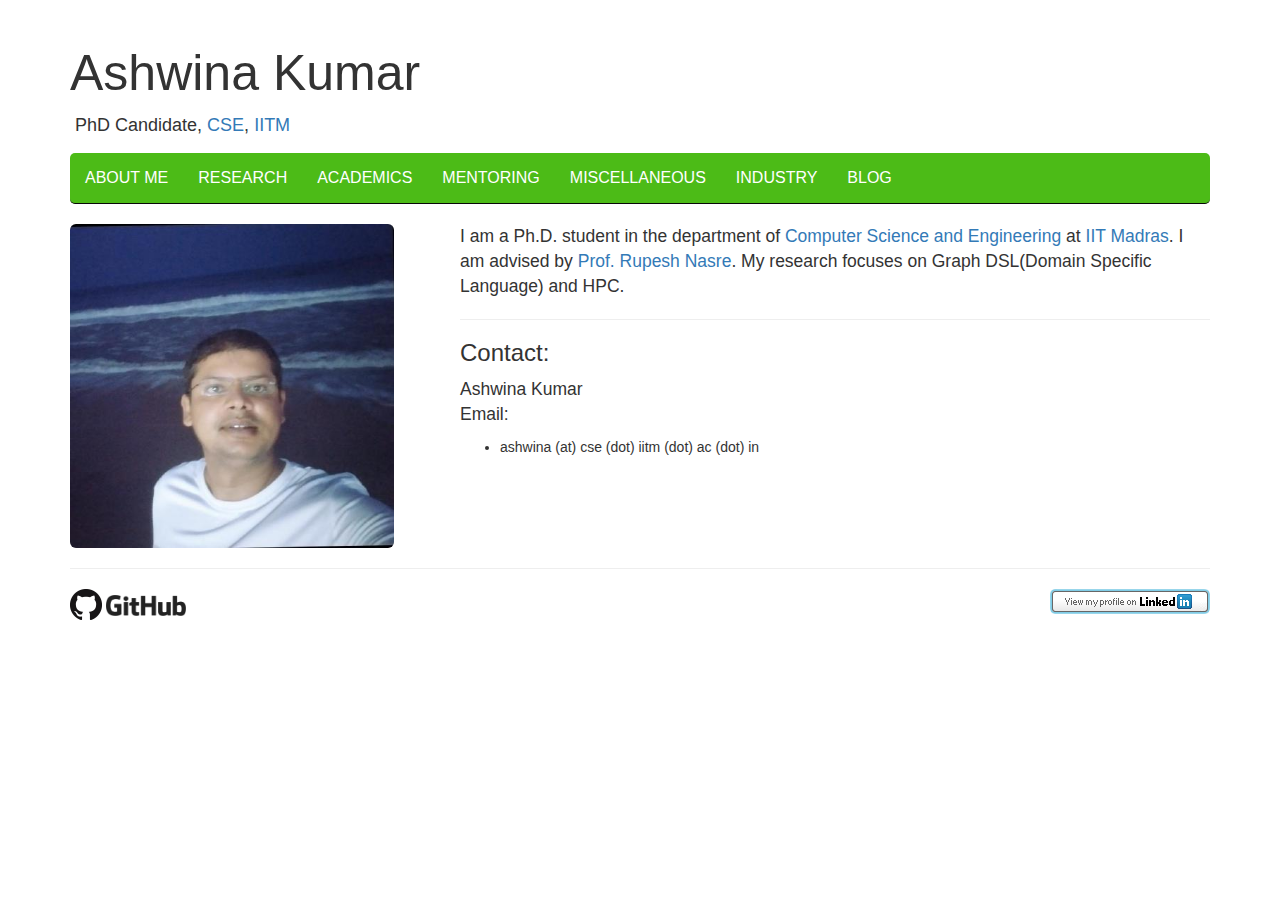
<file: index.html>
<!DOCTYPE html>
<html lang="en">

<head>

    <meta charset="utf-8">
    <meta http-equiv="X-UA-Compatible" content="IE=edge">
    <meta name="viewport" content="width=device-width, initial-scale=1">
    <meta name="description" content="Ashwina Kumar webpage">
    <meta name="author" content="Ashwina">

    <title>Ashwina Kumar</title>

    <!-- Reseting CSS       -->
    <link href="css/normalize.css" rel="stylesheet">

    <!-- Bootstrap Core CSS -->
    <link href="css/bootstrap.min.css" rel="stylesheet">

    <!-- Custom CSS -->
    <link href="css/mystylesheet.css" rel="stylesheet">

	<link rel="shortcut icon" href="img/favicon.ico" type="image/x-icon" />

</head>

<body>

    <!-- Navigation -->
    <div class="container">
	<h1 style="font-size:5rem; margin-bottom: 0.3em;">Ashwina Kumar</h1>
	<h4 style="margin-top: 0.3rem; margin-left: 0.5rem; margin-bottom:1em;">PhD Candidate,
	 <a href = "http://www.cse.iitm.ac.in/" target="_blank">CSE</a>,
	 <a href = "https://www.iitm.ac.in/" target="_blank">IITM</a>
	</h4>
    	   <nav class="navbar navbar-inverse navbar-static-top" >
            <!-- Brand and toggle get grouped for better mobile display -->
            <div class="navbar-header">
                <button type="button" style = "color : red;" class="navbar-toggle" data-toggle="collapse" data-target="#bs-example-navbar-collapse-1">
                    <span class="sr-only">Toggle navigation</span>
                    <span class="icon-bar"></span>
                    <span class="icon-bar"></span>
                    <span class="icon-bar"></span>
                  </button>
                  <!--jQuery is required for the toggle button to work -->
                <a class="navbar-brand initialism" href="index.html"> about me</a>
            </div>
            <!-- Collect the nav links, forms, and other content for toggling -->
            <div class="collapse navbar-collapse" id="bs-example-navbar-collapse-1">
                <ul class="nav navbar-nav initialism" >
                    <li >
                        <a href="research.html">research</a>
                    </li>

                    <li>
                        <a href="academics.html">academics</a>
                    </li>

                    <li>
                        <a href="mentor.html">mentoring</a>
                    </li>
                    <li>
                        <a href="misc.html">miscellaneous</a>
                    </li>
					<li >
                        <a href="industry.html">Industry</a>
                    </li>
					<li >
                        <a href="blog.html">Blog</a>
                    </li> 
                </ul>
            </div>
            <!-- /.navbar-collapse -->
  	 </nav>
        </div>
        <!-- /.container -->

       <!-- Page Content -->
    <div class="container">

        <div class="row">

	<div class="col-sm-3 col-lg-4">
	<img src="img/me.jpg"  class="img-responsive" alt= Ashwina's pic">
        </div>
            <div class="col-sm-9 col-lg-8">

        <p>
	
 I am a Ph.D. student in the department of
<a href="http://www.cse.iitm.ac.in/" target="_blank">
Computer Science and Engineering
</a>
at
<a href="http://www.iitm.ac.in/" target="_blank">
IIT Madras</a>.
I am advised by
<a href = "http://www.cse.iitm.ac.in/~rupesh/" target="_blank">Prof. Rupesh Nasre</a>.
My research focuses on Graph DSL(Domain Specific Language) and HPC.

        </p>

	<hr />

	<h3>Contact:</h3>

	<p>
	  Ashwina Kumar <br/>
	<!--<a href = "http://pace.cse.iitm.ac.in/" target="_blank"> PACE Lab</a>,
	  BSB 331-A <br/>
	  Dept. of CSE<br/>
	  .<br/> -->
    Email:


<ul>
<li>
  ashwina (at) cse (dot) iitm (dot) ac (dot) in
</li>

</ul>

	</p>
<!--    <p>
	   <b>I am currently on the job market.</b> (expected graduation: July 2020)
	</p>  -->
        </div>


        </div>
        <!-- /.row -->
<hr />

<div>
<span style="float:left">
    <a href="https://github.com/ashwina/" target="_blank">

     <img
          src="img/GitHub-Mark-32px.png"
          width="32" border="0" alt="View Ashwina Kumar's GitHub Repository">
     <img
          src="img/GitHub-Logo.png"
          width="80" border="0" alt="View Ashwina Kumar's GitHub Repository">

    </a>
</span>
<span style="float:right">
    <a href="https://www.linkedin.com/in/ashwina-kumar-3a9792a0/" target="_blank">

     <img
          src="img/btn_linkedin_160x25.png"
          border="0" alt="View Ashwina Kumar's profile on LinkedIn">

    </a>
</span>

  </div>

    </div>
    <!-- /.container -->

    <!-- jQuery Version 1.11.1 -->
    <script src="js/jquery.js"></script>

    <!-- Bootstrap Core JavaScript -->
    <script src="js/bootstrap.min.js"></script>

</body>

</html>
</file>
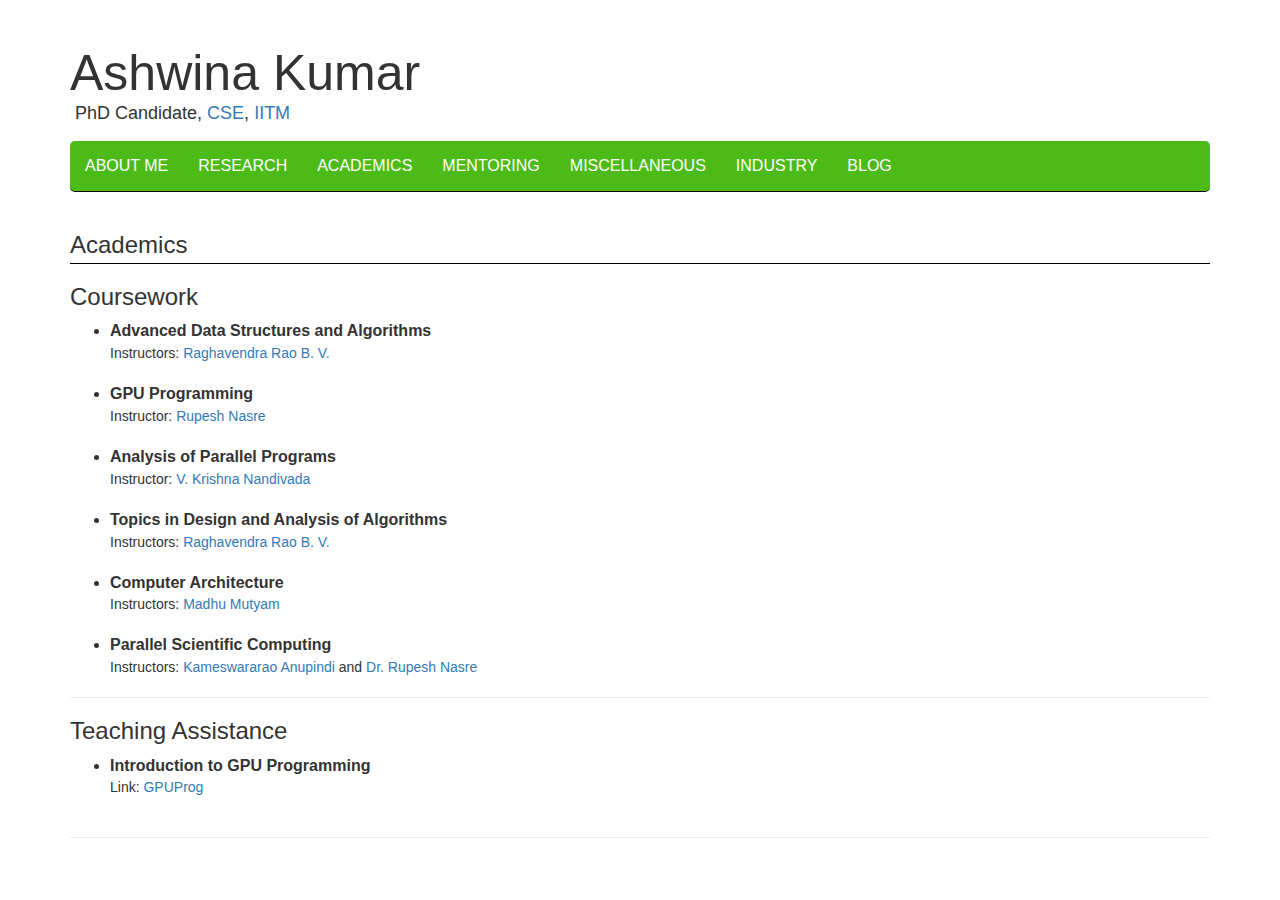
<file: academics.html>
<!DOCTYPE html>
<html lang="en">

<head>

    <meta charset="utf-8">
    <meta http-equiv="X-UA-Compatible" content="IE=edge">
    <meta name="viewport" content="width=device-width, initial-scale=1">
    <meta name="description" content="Ashwina Kumar Ph.D. IIT webpage">
    <meta name="author" content="Ashwina">

    <title>Ashwina Kumar</title>
    <link href="css/normalize.css" rel="stylesheet">
    <link href="css/bootstrap.min.css" rel="stylesheet">
    <link href="css/mystylesheet.css" rel="stylesheet">
	<link rel="shortcut icon" href="img/favicon_IIT-M.png" type="image/x-icon" />

</head>

<body>
    <div class="container">
	<h1 style="font-size:5rem; margin-bottom: 0.2rem;">Ashwina Kumar</h1>

	<h4 style="margin-top: 0.3rem; margin-left: 0.5rem; margin-bottom:1em;">PhD Candidate,
	 <a href = "http://www.cse.iitm.ac.in/" target="_blank">CSE</a>,
	 <a href = "https://www.iitm.ac.in/" target="_blank">IITM</a>
	</h4>

    	   <nav class="navbar navbar-inverse navbar-static-top" >
            <!-- Brand and toggle get grouped for better mobile display -->
            <div class="navbar-header">
                <button type="button" class="navbar-toggle" data-toggle="collapse" data-target="#bs-example-navbar-collapse-1">
                    <span class="sr-only">Toggle navigation</span>
                    <span class="icon-bar"></span>
                    <span class="icon-bar"></span>
                    <span class="icon-bar"></span>
                </button>
                <a class="navbar-brand initialism" href="index.html"> about me</a>
            </div>
            <!-- Collect the nav links, forms, and other content for toggling -->
            <div class="collapse navbar-collapse" id="bs-example-navbar-collapse-1">
                <ul class="nav navbar-nav initialism" >
                    <li >
                        <a href="research.html">research</a>
                    </li>
                    <li>
                        <a href="academics.html">academics</a>
                    </li>
                    <li>
                        <a href="mentor.html">mentoring</a>
                    </li>
                    <li>
                        <a href="misc.html">miscellaneous</a>
                    </li>
					<li >
                        <a href="industry.html">Industry</a>
                    </li>
					<li >
                        <a href="blog.html">Blog</a>
                    </li> 
                </ul>
            </div>
            <!-- /.navbar-collapse -->
        </div>
        <!-- /.container -->
   </nav>


    <!-- Page Content -->
    <div class="container">

        <div class="row">
<!--
	<div class="col-sm-3 col-lg-4">
	<img src="img/me.jpg"  class="img-responsive" alt="Ashwina's pic">
        </div>
-->
            <div class="col-lg-12">
<h3 style="border-bottom: 1px solid black;padding-bottom:4px"> Academics </h3>

<!-- Pic saying page is under construction-->
<!--
     <p style="text-align:center; "><img style="max-width: 50%; margin-top: 1rem;" src="./img/construction.gif" alt="under_construction" border="2" /></p>
-->

<h3>Coursework</h3>
<div style="font-size: 16px">
         <ul>
      <li>
    <dl>
                <dt>
    Advanced Data Structures and Algorithms
    <!-- <span style="font-weight:normal; float: right"> Aug-Nov 2014 </span> -->
    </dt>
    <dd style="font-size:14px">
    Instructors: <a href="http://www.cse.iitm.ac.in/~bvrr/" target="_blank">
    Raghavendra Rao B. V. </a>
    </dd>
    </dl>
      </li>
      <li>
    <dl>
                <dt>
    GPU Programming
  
    </dt>
    <dd style="font-size:14px">
    Instructor: <a href="http://www.cse.iitm.ac.in/~rupesh/" target="_blank">
    Rupesh Nasre </a>
    </dd>
    </dl>
      </li>
      <li>
    <dl>
                <dt>
    Analysis of Parallel Programs
   
    </dt>
    <dd style="font-size:14px">
    Instructor: <a href="http://www.cse.iitm.ac.in/~krishna/" target="_blank"> V. Krishna Nandivada</a>
    </dd>
    </dl>
      </li>
      <li>
    <dl>
                <dt>
    Topics in Design and Analysis of Algorithms
   
    </dt>
    <dd style="font-size:14px">
     Instructors: <a href="http://www.cse.iitm.ac.in/~bvrr/" target="_blank">Raghavendra Rao B. V.  </a>
    </dd>
    </dl>
      </li>
      <li>
    <dl>
                <dt>
    Computer Architecture
   
    </dt>
    <dd style="font-size:14px">
     Instructors: <a href="http://www.cse.iitm.ac.in/~madhu/" target="_blank"> Madhu Mutyam </a>
    </dd>
    </dl>
      </li>
      <li>
    <dl>
                <dt>
    Parallel Scientific Computing
  
    </dt>
    <dd style="font-size:14px">
    Instructors: <a href="https://home.iitm.ac.in/kanupindi/" target="_blank">Kameswararao Anupindi </a> and
    <a href="http://www.cse.iitm.ac.in/~rupesh/" target="_blank"> Dr. Rupesh Nasre </a>
    </dd>
    </dl>
      </li>
  </ul>
<!-- </div> -->

<hr />

<h3 >Teaching Assistance</h3>

         <ul>
      <li>
    <dl>
      <dt>
        Introduction to GPU Programming
    </dt>
    <dd style="font-size:14px">

      Link: <a href="http://www.cse.iitm.ac.in/~rupesh/events/gpu2022/" target="_blank"> GPUProg </a>
    </dd>
    </dl>
      </li>
  </ul>
</div>
           </div>
        </div>
      
<hr />
    </div>
    

    <!-- jQuery Version 1.11.1 -->
    <script src="js/jquery.js"></script>

    <!-- Bootstrap Core JavaScript -->
    <script src="js/bootstrap.min.js"></script>

</body>

</html>
</file>
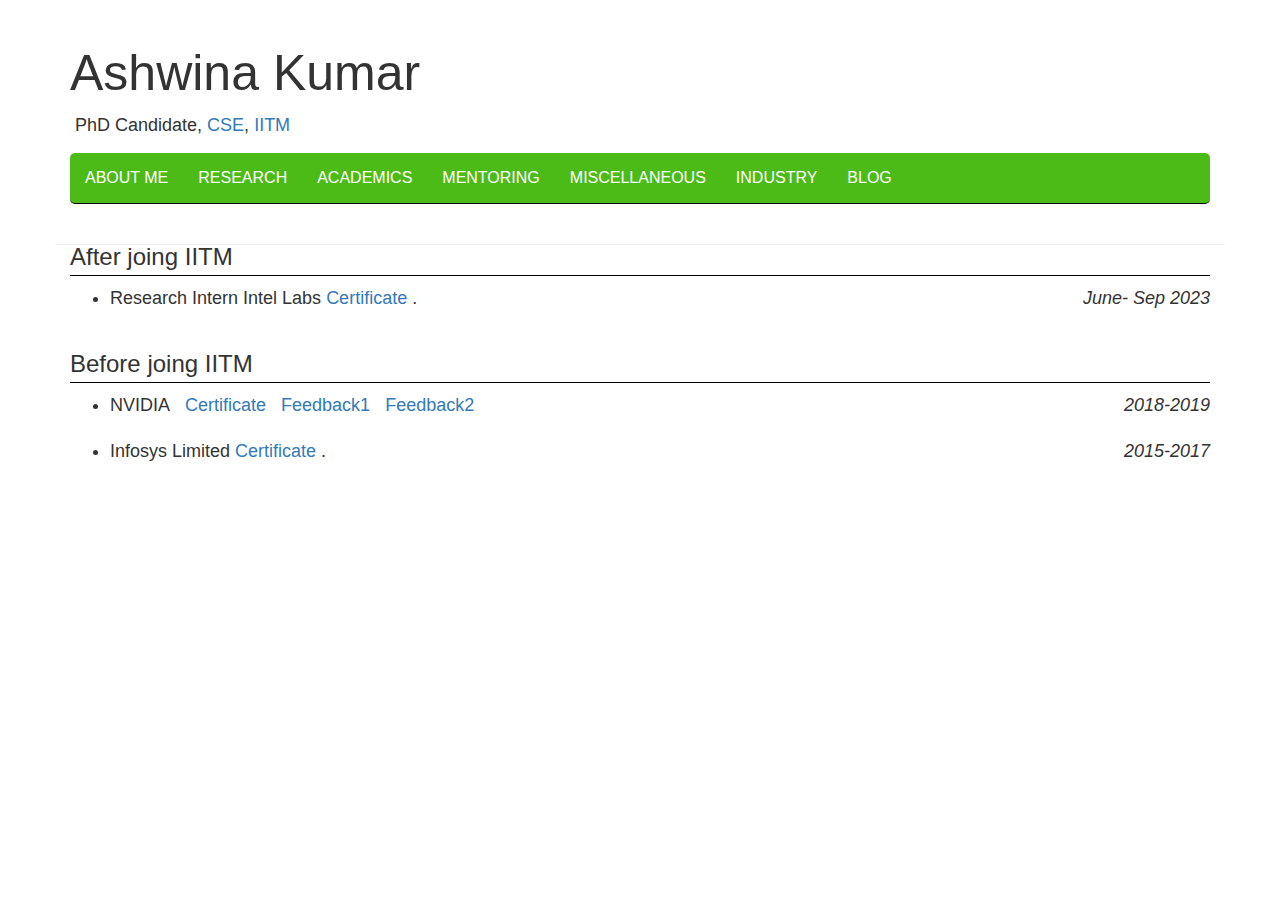
<file: industry.html>
<!DOCTYPE html>
<html lang="en">

<head>

    <meta charset="utf-8">
    <meta http-equiv="X-UA-Compatible" content="IE=edge">
    <meta name="viewport" content="width=device-width, initial-scale=1">
    <meta name="description" content="Ashwina Kumar webpage">
    <meta name="author" content="Ashwina">

    <title>Ashwina Kumar</title>

    <!-- Reseting CSS       -->
    <link href="css/normalize.css" rel="stylesheet">

    <!-- Bootstrap Core CSS -->
    <link href="css/bootstrap.min.css" rel="stylesheet">

    <!-- Custom CSS -->
    <link href="css/mystylesheet.css" rel="stylesheet">
	<link rel="shortcut icon" href="img/favicon.ico" type="image/x-icon" />

</head>

<body>

    <!-- Navigation -->

    <div class="container">
	<h1 style="font-size:5rem; margin-bottom: 0.3em;">Ashwina Kumar</h1>

	<h4 style="margin-top: 0.3rem; margin-left: 0.5rem; margin-bottom:1em;">PhD Candidate,
	 <a href = "http://www.cse.iitm.ac.in/" target="_blank">CSE</a>,
	 <a href = "https://www.iitm.ac.in/" target="_blank">IITM</a>
	</h4>

    	   <nav class="navbar navbar-inverse navbar-static-top" >
            <!-- Brand and toggle get grouped for better mobile display -->
            <div class="navbar-header">
                <button type="button" class="navbar-toggle" data-toggle="collapse" data-target="#bs-example-navbar-collapse-1">
                    <span class="sr-only">Toggle navigation</span>
                    <span class="icon-bar"></span>
                    <span class="icon-bar"></span>
                    <span class="icon-bar"></span>
                  </button>
                  <!--jQuery is required for the toggle button to work -->
                <a class="navbar-brand initialism" href="index.html"> about me</a>
            </div>
            <!-- Collect the nav links, forms, and other content for toggling -->
            <div class="collapse navbar-collapse" id="bs-example-navbar-collapse-1">
                <ul class="nav navbar-nav initialism" >
                    <li >
                        <a href="research.html">research</a>
                    </li>

                    <li>
                        <a href="academics.html">academics</a>
                    </li>
                    <li>
                        <a href="mentor.html">mentoring</a>
                    </li>
                    <li>
                        <a href="misc.html">miscellaneous</a>
                    </li>
					<li >
                        <a href="industry.html">Industry</a>
                    </li>
					<li >
                        <a href="blog.html">Blog</a>
                    </li>
                </ul>
            </div>
        </div>
   </nav>

    <!-- Page Content -->
    <div class="container">

        <div class="row">

            <div class="col-lg-12">
<h3 style="border-bottom: 1px solid black;padding-bottom:4px"> After joing IITM </h3>

<div style="font-size:18px;">
<ul>
<li>
  <dl>
        Research Intern Intel Labs 
        <a href= " " target="_blank"> Certificate </a>.
           <span style="float:right; font-weight:normal; font-style: italic;"> June- Sep 2023 </span>
		   
  </dl>
  </li>
  </ul>
</div>



</div>

     <div class="col-lg-12" >
<h3 style="border-bottom: 1px solid black;padding-bottom:4px"> Before joing IITM </h3>
<div style="font-size:18px;">
   
	<ul>
  <li>
  <dl>
  
        NVIDIA&nbsp&nbsp
        <a href= " " target="_blank"> Certificate&nbsp&nbsp</a>
           <span style="float:right; font-weight:normal; font-style: italic;"> 2018-2019 </span>
		   <a href= "img/feedback.png " target="_blank"> Feedback1&nbsp&nbsp</a>
           <span style="float:right; font-weight:normal; font-style: italic;">  </span>
		   <a href= "img/feedback1.png " target="_blank"> Feedback2&nbsp&nbsp</a>
           <span style="float:right; font-weight:normal; font-style: italic;"> </span>
		   
  </dl>
 
  </li>
  
  <li>

  <dl>
  
        Infosys Limited
        <a href= " " target="_blank"> Certificate </a>.
           <span style="float:right; font-weight:normal; font-style: italic;"> 2015-2017 </span>
		   
  </dl>
 
  </li>
</ul>
</div>
    </div>
       
<hr />
</div>
</div>


    <!-- /.container -->

    <!-- jQuery Version 1.11.1 -->
    <script src="js/jquery.js"></script>

    <!-- Bootstrap Core JavaScript -->
    <script src="js/bootstrap.min.js"></script>

</body>

</html>
</file>
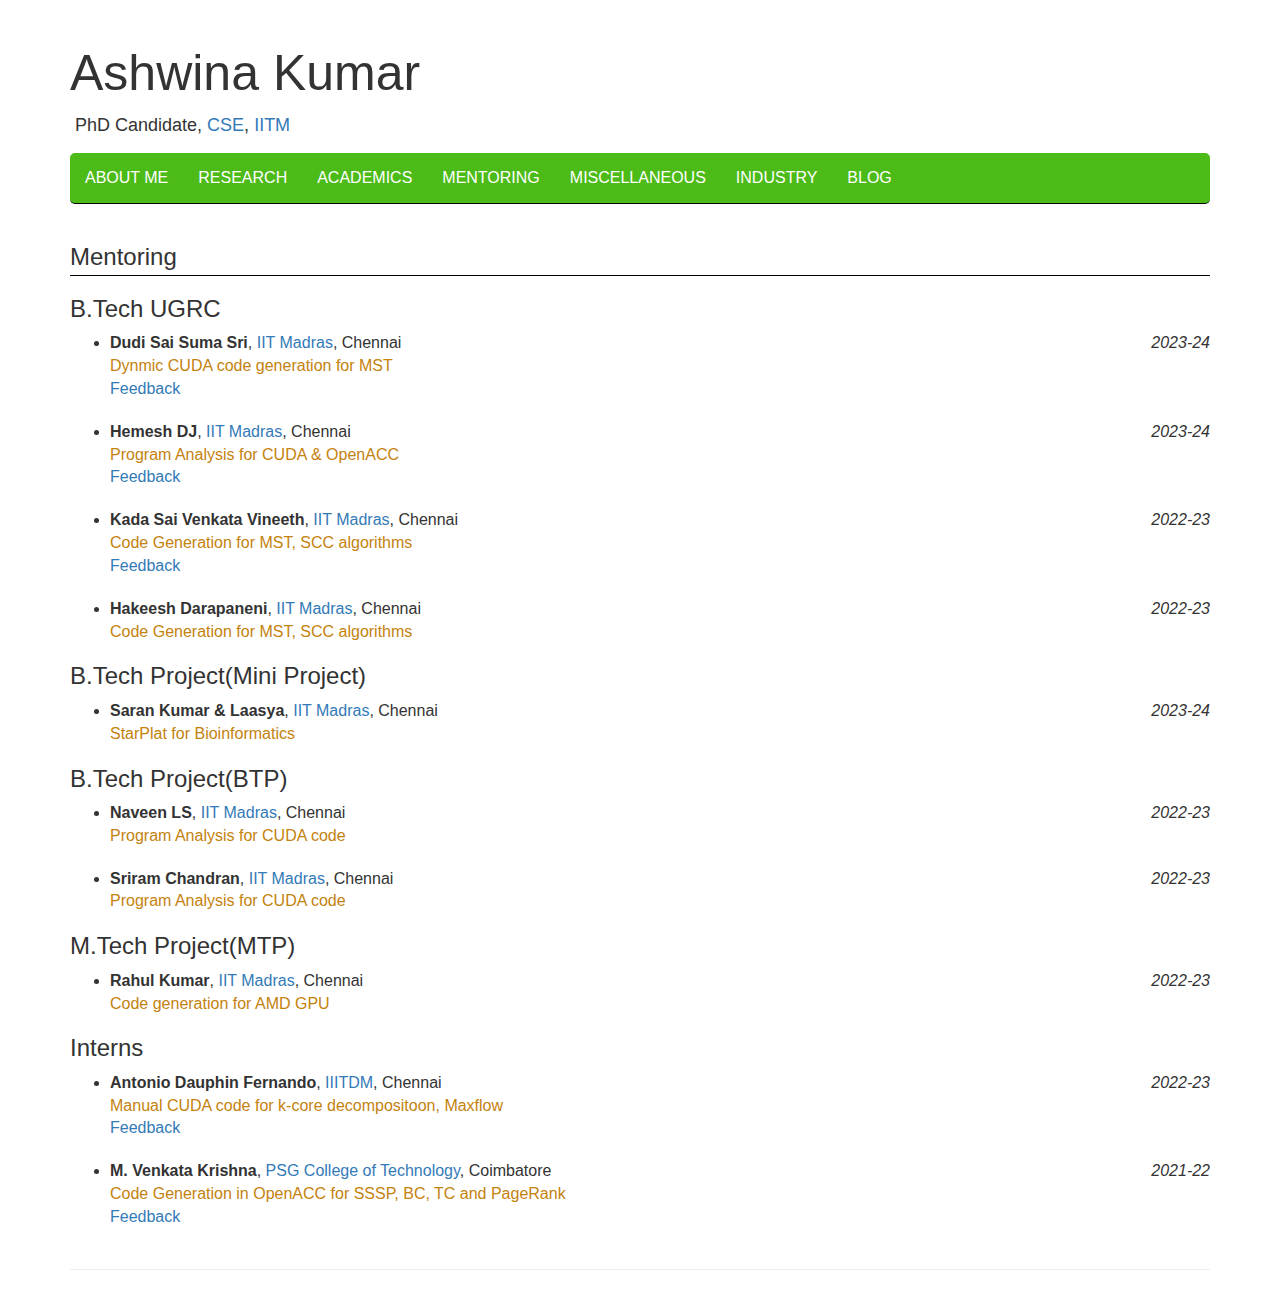
<file: mentor.html>
<!DOCTYPE html>
<html lang="en">

<head>

    <meta charset="utf-8">
    <meta http-equiv="X-UA-Compatible" content="IE=edge">
    <meta name="viewport" content="width=device-width, initial-scale=1">
    <meta name="description" content="Somesh Singh webpage">
    <meta name="author" content="Somesh">

    <title>Ashwina Kumar</title>

    <link href="css/normalize.css" rel="stylesheet">

    <!-- Bootstrap Core CSS -->
    <link href="css/bootstrap.min.css" rel="stylesheet">

    <!-- Custom CSS -->
    <link href="css/mystylesheet.css" rel="stylesheet">
	<link rel="shortcut icon" href="img/favicon.ico" type="image/x-icon" />

</head>

<body>

    <div class="container">
	<h1 style="font-size:5rem; margin-bottom: 0.3em;">Ashwina Kumar</h1>

	<h4 style="margin-top: 0.3rem; margin-left: 0.5rem; margin-bottom:1em;">PhD Candidate,
	 <a href = "http://www.cse.iitm.ac.in/" target="_blank">CSE</a>,
	 <a href = "https://www.iitm.ac.in/" target="_blank">IITM</a>
	</h4>

    	   <nav class="navbar navbar-inverse navbar-static-top" >
            <div class="navbar-header">
                <button type="button" class="navbar-toggle" data-toggle="collapse" data-target="#bs-example-navbar-collapse-1">
                    <span class="sr-only">Toggle navigation</span>
                    <span class="icon-bar"></span>
                    <span class="icon-bar"></span>
                    <span class="icon-bar"></span>
                  </button>
                  <!--jQuery is required for the toggle button to work -->
                <a class="navbar-brand initialism" href="index.html"> about me</a>
            </div>
            <!-- Collect the nav links, forms, and other content for toggling -->
            <div class="collapse navbar-collapse" id="bs-example-navbar-collapse-1">
                <ul class="nav navbar-nav initialism" >
                    <li >
                        <a href="research.html">research</a>
                    </li>

                    <li>
                        <a href="academics.html">academics</a>
                    </li>
                    <li>
                        <a href="mentor.html">mentoring</a>
                    </li>
                    <li>
                        <a href="misc.html">miscellaneous</a>
                    </li>
					<li >
                        <a href="industry.html">Industry</a>
                    </li>
					<li >
                        <a href="blog.html">Blog</a>
                    </li>
                </ul>
            </div>
            <!-- /.navbar-collapse -->
        </div>
        <!-- /.container -->
   </nav>

    <!-- Navigation -->

<!-- Page Content -->
    <div class="container">

        <div class="row">
<!--
	<div class="col-sm-3 col-lg-4">
	<img src="img/me.jpg"  class="img-responsive" alt="Somesh's pic">
        </div>
-->
            <div class="col-lg-12">
<h3 style="border-bottom: 1px solid black;padding-bottom:4px"> Mentoring </h3>
<!-- Pic saying page is under construction-->

<!--
     <p style="text-align:center; "><img style="max-width: 50%; margin-top: 1rem;" src="./img/construction.gif" alt="under_construction" border="2" /></p>
-->

<h3>B.Tech UGRC</h3>
<div style="font-size:16px;">
<ul>
<li>
<dl>
  <dt>
     Dudi Sai Suma Sri<span style="font-weight:normal;">,
  <a href = "https://www.iitm.ac.in/" target="_blank">IIT Madras</a>, Chennai </span>
       <span style="float:right;font-weight:normal; font-style: italic;"> 2023-24  </span>
  </dt>
  <dd style="color:#C4820E;">
      Dynmic CUDA code generation for MST
  </dd>
  <a href= "img/suma-feedback.jpg" target="_blank"> Feedback&nbsp&nbsp</a>
           <span style="float:right; font-weight:normal; font-style: italic;">  </span>
</dl>
</li>

<li>
<dl>
  <dt>
     Hemesh DJ<span style="font-weight:normal;">,
  <a href = "https://www.iitm.ac.in/" target="_blank">IIT Madras</a>, Chennai </span>
       <span style="float:right;font-weight:normal; font-style: italic;"> 2023-24  </span>
  </dt>
  
  <dd style="color:#C4820E;">
      Program Analysis for CUDA & OpenACC
  </dd>
   <a href= "img/feedback-hemesh.png " target="_blank"> Feedback&nbsp&nbsp</a>
           <span style="float:right; font-weight:normal; font-style: italic;">  </span>
</dl>
</li>

<li>
<dl>
  <dt>
     Kada Sai Venkata Vineeth<span style="font-weight:normal;">,
  <a href = "https://www.iitm.ac.in/" target="_blank">IIT Madras</a>, Chennai </span>
       <span style="float:right;font-weight:normal; font-style: italic;"> 2022-23  </span>
  </dt>
  <dd style="color:#C4820E;">
      Code Generation for MST, SCC algorithms
  </dd>
  <a href= "img/feedback-vineeth.png " target="_blank"> Feedback&nbsp&nbsp</a>
           <span style="float:right; font-weight:normal; font-style: italic;">  </span>
</dl>
</li>

<li>
<dl>
  <dt>
     Hakeesh Darapaneni<span style="font-weight:normal;">,
  <a href = "https://www.iitm.ac.in/" target="_blank">IIT Madras</a>, Chennai </span>
       <span style="float:right;font-weight:normal; font-style: italic;"> 2022-23  </span>
  </dt>
  <dd style="color:#C4820E;">
      Code Generation for MST, SCC algorithms
  </dd>
</dl>
</li>
</ul>
</div>


<h3>B.Tech Project(Mini Project)</h3>
<div style="font-size:16px;">
<ul>
<li>
<dl>
  <dt>
     Saran Kumar & Laasya<span style="font-weight:normal;">,
  <a href = "https://www.iitm.ac.in/" target="_blank">IIT Madras</a>, Chennai </span>
       <span style="float:right;font-weight:normal; font-style: italic;"> 2023-24  </span>
  </dt>
  <dd style="color:#C4820E;">
     StarPlat for Bioinformatics
  </dd>
</dl>
</li>

</ul>
</div>




<h3>B.Tech Project(BTP)</h3>
<div style="font-size:16px;">
<ul>
<li>
<dl>
  <dt>
     Naveen LS<span style="font-weight:normal;">,
  <a href = "https://www.iitm.ac.in/" target="_blank">IIT Madras</a>, Chennai </span>
       <span style="float:right;font-weight:normal; font-style: italic;"> 2022-23  </span>
  </dt>
  <dd style="color:#C4820E;">
      Program Analysis for CUDA code
  </dd>
</dl>
</li>

<li>
<dl>
  <dt>
     Sriram Chandran<span style="font-weight:normal;">,
  <a href = "https://www.iitm.ac.in/" target="_blank">IIT Madras</a>, Chennai </span>
       <span style="float:right;font-weight:normal; font-style: italic;"> 2022-23  </span>
  </dt>
  <dd style="color:#C4820E;">
      Program Analysis for CUDA code
  </dd>
</dl>
</li>
</ul>
</div>






 <h3>M.Tech Project(MTP)</h3>
 <div style="font-size:16px;">
 <ul>
 <li>
 <dl>
   <dt>
      Rahul Kumar<span style="font-weight:normal;">,
   <a href = "https://www.iitm.ac.in/" target="_blank">IIT Madras</a>, Chennai </span>
        <span style="float:right;font-weight:normal; font-style: italic;"> 2022-23  </span>
   </dt>
   <dd style="color:#C4820E;">
       Code generation for AMD GPU
   </dd>
 </dl>
 </li>
 </ul>
 </div>

<h3> Interns </h3>
<div style="font-size:16px;">
<ul>
<li>
<dl>
  <dt>
     Antonio Dauphin Fernando<span style="font-weight:normal;">,
	<a href = "https://www.iiitdm.ac.in/" target="_blank">IIITDM</a>, Chennai </span>
       <span style="float:right;font-weight:normal; font-style: italic;">2022-23 </span>
  </dt>
  <dd>
      <a href="docs/code/MilindSrivastava-ImageSegmentation.tar.gz" download style="color:#C4820E;">
      Manual CUDA code for k-core decompositoon, Maxflow </a>
  </dd>
  <a href= "img/feedback-dauphin.png " target="_blank"> Feedback&nbsp&nbsp</a>
           <span style="float:right; font-weight:normal; font-style: italic;">  </span>
</dl>
</li>
<li>
<dl>
  <dt> M. Venkata Krishna<span style="font-weight:normal;">,
	<a href = "https://www.psgtech.edu/" target="_blank"> PSG College of Technology</a>, Coimbatore </span>
       <span style="float:right; font-weight:normal; font-style: italic;">2021-22 </span>
 </dt>
  <dd>
      <a href="docs/code/RonakShukla-ObjectTrackingSegmentation.tar.gz" download style="color:#C4820E;">
      Code Generation in OpenACC for SSSP, BC, TC and PageRank </a>
 </dd>
 <a href= "img/feedback-krishna.png " target="_blank"> Feedback&nbsp&nbsp</a>
           <span style="float:right; font-weight:normal; font-style: italic;">  </span>
</dl>
</li>
</div>
           </div>

        </div>
        <!-- /.row -->
<hr />

    </div>
    <!-- /.container -->

    <!-- jQuery Version 1.11.1 -->
    <script src="js/jquery.js"></script>

    <!-- Bootstrap Core JavaScript -->
    <script src="js/bootstrap.min.js"></script>

</body>

</html>
</file>
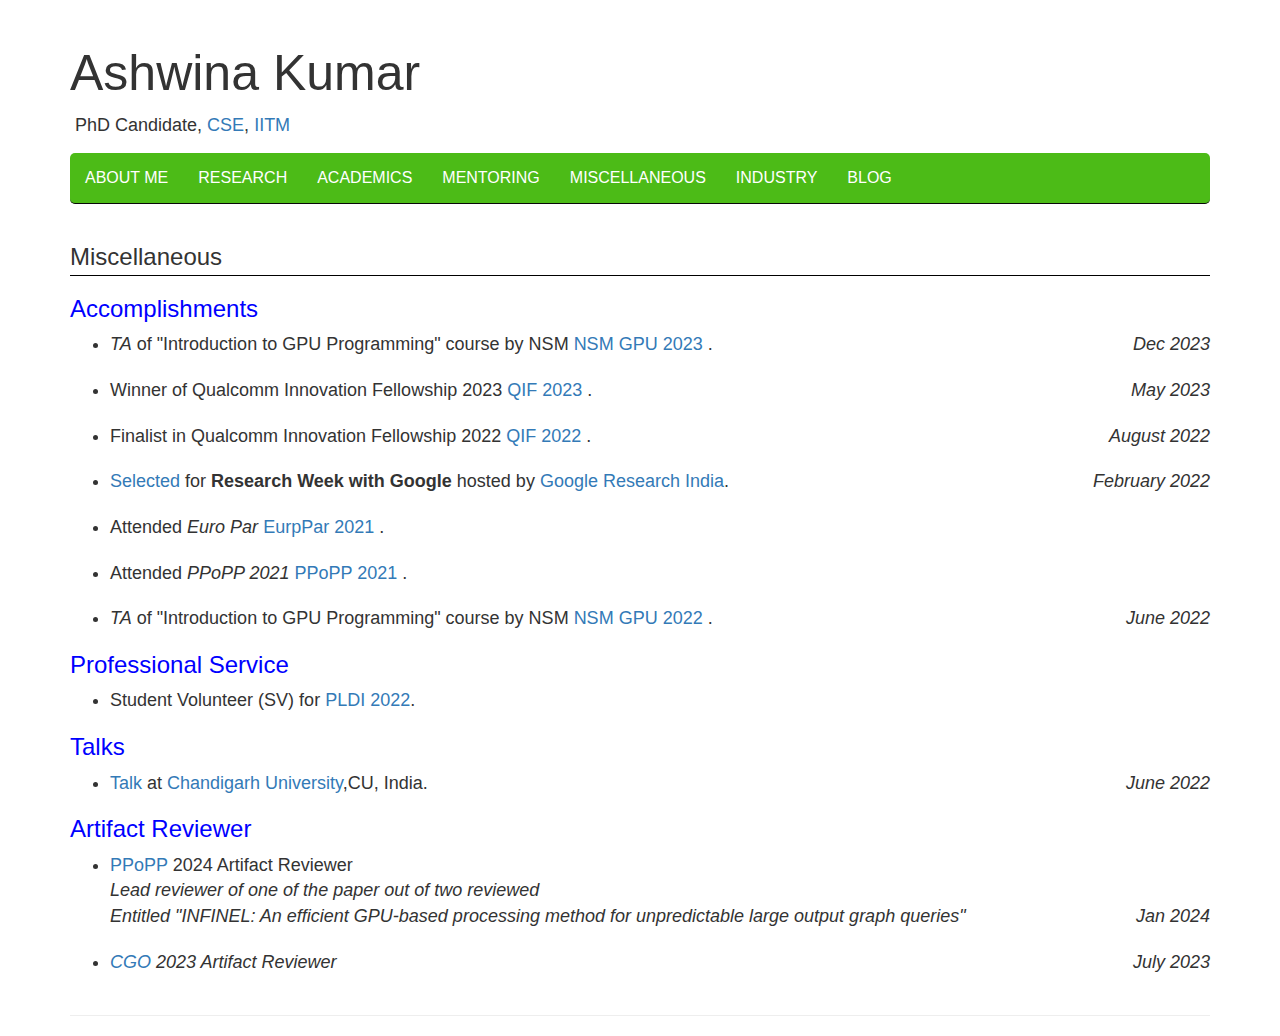
<file: misc.html>
<!DOCTYPE html>
<html lang="en">

<head>

    <meta charset="utf-8">
    <meta http-equiv="X-UA-Compatible" content="IE=edge">
    <meta name="viewport" content="width=device-width, initial-scale=1">
    <meta name="description" content="Ashwina Kumar webpage">
    <meta name="author" content="Ashwina">

    <title>Ashwina Kumar</title>
    <link href="css/normalize.css" rel="stylesheet">
    <link href="css/bootstrap.min.css" rel="stylesheet">

    <!-- Custom CSS -->
    <link href="css/mystylesheet.css" rel="stylesheet">
	<link rel="shortcut icon" href="img/favicon.ico" type="image/x-icon" />

</head>

<body>

    <div class="container">
	<h1 style="font-size:5rem; margin-bottom: 0.3em;">Ashwina Kumar</h1>

	<h4 style="margin-top: 0.3rem; margin-left: 0.5rem; margin-bottom:1em;">PhD Candidate,
	 <a href = "http://www.cse.iitm.ac.in/" target="_blank">CSE</a>,
	 <a href = "https://www.iitm.ac.in/" target="_blank">IITM</a>
	</h4>

    	   <nav class="navbar navbar-inverse navbar-static-top" >
            <!-- Brand and toggle get grouped for better mobile display -->
            <div class="navbar-header">
                <button type="button" class="navbar-toggle" data-toggle="collapse" data-target="#bs-example-navbar-collapse-1">
                    <span class="sr-only">Toggle navigation</span>
                    <span class="icon-bar"></span>
                    <span class="icon-bar"></span>
                    <span class="icon-bar"></span>
                  </button>
                  <!--jQuery is required for the toggle button to work -->
                <a class="navbar-brand initialism" href="index.html"> about me</a>
            </div>
            <!-- Collect the nav links, forms, and other content for toggling -->
            <div class="collapse navbar-collapse" id="bs-example-navbar-collapse-1">
                <ul class="nav navbar-nav initialism" >
                    <li >
                        <a href="research.html">research</a>
                    </li>
                    <li>
                        <a href="academics.html">academics</a>
                    </li>
                    <li>
                        <a href="mentor.html">mentoring</a>
                    </li>
                    <li>
                        <a href="misc.html">miscellaneous</a>
                    </li>
					<li >
                        <a href="industry.html">Industry</a>
                    </li>
					<li >
                        <a href="blog.html">Blog</a>
                    </li> 
                </ul>
            </div>
        </div>
   </nav>

    <div class="container">

        <div class="row">
<!--
	<div class="col-sm-3 col-lg-4">
	<img src="img/me.jpg"  class="img-responsive" alt="Ashwina's pic">
        </div>
-->
            <div class="col-lg-12">
<h3 style="border-bottom: 1px solid black;padding-bottom:4px"> Miscellaneous </h3>

<!--<h3>Accomplishments and Awards</h3> -->
<h3 style=" color: blue"> Accomplishments</h3>
<!-- Pic saying page is under construction-->
<!--
     <p style="text-align:center; "><img style="max-width: 50%; margin-top: 1rem;" src="./img/construction.gif" alt="under_construction" border="2" /></p>
-->
<div style="font-size:18px;">
<ul>

<li>
<dl>
    <em>TA</em> of "Introduction to GPU Programming" course by NSM
    <a href= "http://www.cse.iitm.ac.in/~rupesh/events/gpu2023/" target="_blank">NSM GPU 2023 </a>.
       <span style="float:right; font-weight:normal; font-style: italic;"> Dec 2023 </span>
</dl>
</li>
<li>
  <dl>
        Winner of Qualcomm Innovation Fellowship 2023
        <a href= "https://www.qualcomm.com/research/university-relations/innovation-fellowship/2023-india " target="_blank">QIF 2023 </a>.
           <span style="float:right; font-weight:normal; font-style: italic;"> May 2023 </span>
  </dl>
  </li>

  <li>
  <dl>
        Finalist in Qualcomm Innovation Fellowship 2022
        <a href= "https://www.qualcomm.com/research/university-relations/innovation-fellowship/2022-india" target="_blank">QIF 2022 </a>.
           <span style="float:right; font-weight:normal; font-style: italic;"> August 2022 </span>
  </dl>
  </li>

<li>
<dl>
  <a href="https://drive.google.com/file/d/1CYhNS2WyAAW_R2QGwvZqcDn12JNqgkAv/view?usp=sharing" target="_blank">
  Selected</a>
  for <b>Research Week with Google</b> hosted by

  <a href= "https://research.google/locations/india/" target="_blank">
      Google Research India</a>.
       <span style="float:right; font-weight:normal; font-style: italic;"> February 2022 </span>
</dl>
</li>

<li>
<dl>
  Attended <em>Euro Par</em>
  <a href= "https://2021.euro-par.org/" target="_blank">EurpPar 2021 </a>.
</dl>
</li>


<li>
<dl>
  Attended <em>PPoPP 2021</em>
  <a href= "https://ppopp21.sigplan.org/" target="_blank">PPoPP 2021 </a>.
</dl>
</li>



<li>
<dl>
    <em>TA</em> of "Introduction to GPU Programming" course by NSM
    <a href= "http://www.cse.iitm.ac.in/~rupesh/events/gpu2022/" target="_blank">NSM GPU 2022 </a>.
       <span style="float:right; font-weight:normal; font-style: italic;"> June 2022 </span>
</dl>
</li>




</div>

</hr>

<h3 style=" color: blue;"> Professional Service</h3>
<!-- Pic saying page is under construction-->
<!--
     <p style="text-align:center; "><img style="max-width: 50%; margin-top: 1rem;" src="./img/construction.gif" alt="under_construction" border="2" /></p>
-->
<div style="font-size:18px;">
<ul>


<li>
<dl>
     Student Volunteer (SV) for

  <a href= "https://pldi22.sigplan.org/" target="_blank">
       PLDI 2022</a>.

</dl>
</li>

</ul>


</div>

</hr>

<h3 style=" color: blue"> Talks </h3>

<div style="font-size:18px;">
<ul>

<li>
<dl>
  <a href= "https://www.cuchd.in/" target="_blank">
       Talk</a>
 at
<a href="https://www.cuchd.in/" target="_blank">
Chandigarh University</a>,CU, India.

  <span style="float:right;font-weight:normal; font-style:italic">
    June 2022
  </span>
</dl>
</li>


</ul>

</div>

<h3 style=" color: blue"> Artifact Reviewer </h3>

<div style="font-size:18px;">
<ul>
<li>
<dl>
<a href="https://ppopp24ae.hotcrp.com/u/1/users/pc" target="_blank">PPoPP</a>
2024 Artifact Reviewer<br>
<i>Lead reviewer of one of the paper out of two reviewed<br> Entitled "INFINEL: An efficient GPU-based processing method for unpredictable large output graph queries"<i>

  <span style="float:right;font-weight:normal; font-style:italic">
    Jan 2024
  </span>
</dl>
</li>

<li>
<dl>
 
       
<a href="https://conf.researchr.org/committee/cgo-2024/cgo-2024-artifact-evaluation-artifact-evaluation-committee" target="_blank">CGO</a>
2023 Artifact Reviewer
  <span style="float:right;font-weight:normal; font-style:italic">
    July 2023
  </span>
</dl>
</li>


</ul>

</div>

        </div>


        </div>
        <!-- /.row -->


<hr />

    </div>
    <!-- /.container -->

    <!-- jQuery Version 1.11.1 -->
    <script src="js/jquery.js"></script>

    <!-- Bootstrap Core JavaScript -->
    <script src="js/bootstrap.min.js"></script>

</body>

</html>
</file>
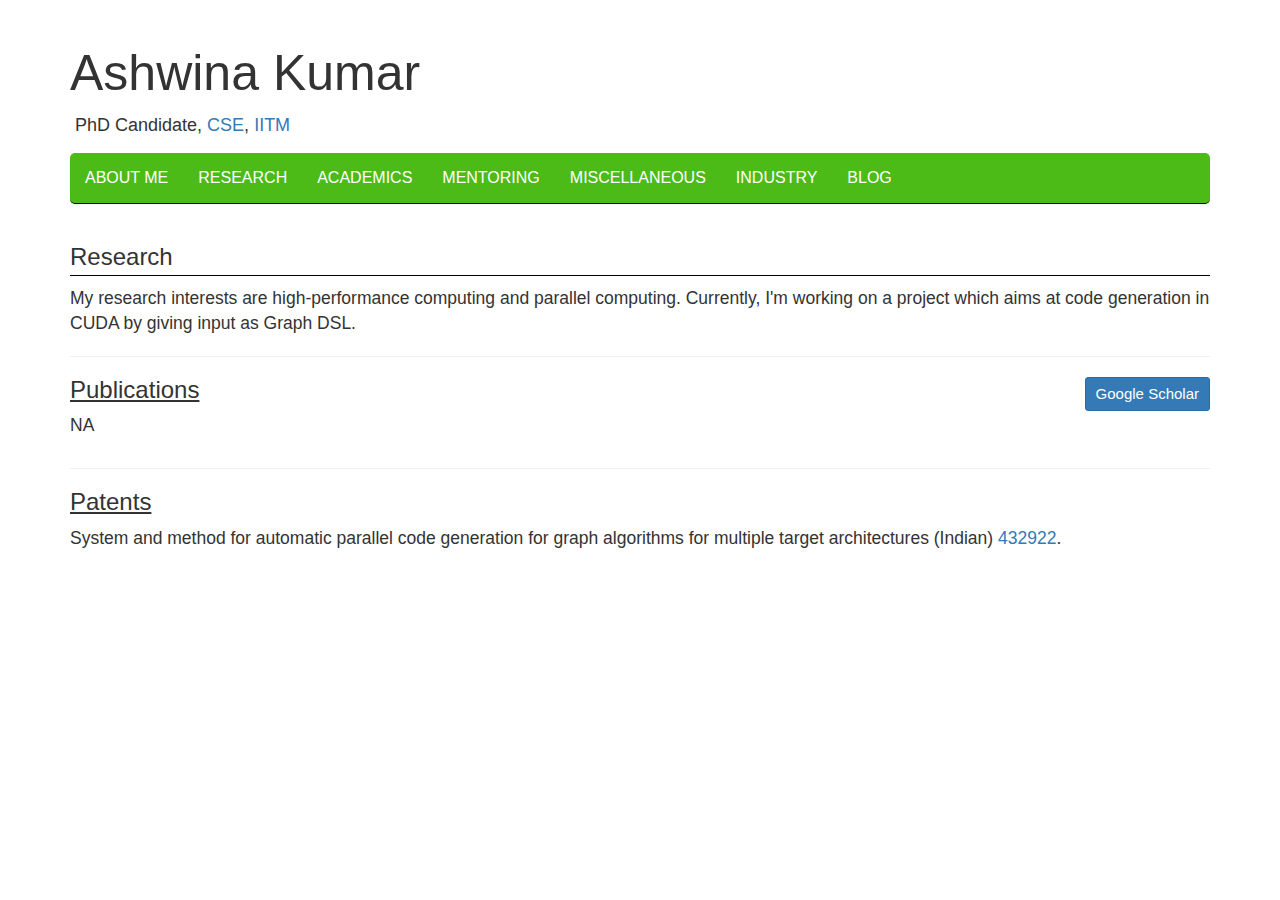
<file: research.html>
<!DOCTYPE html>
<html lang="en">

<head>

    <meta charset="utf-8">
    <meta http-equiv="X-UA-Compatible" content="IE=edge">
    <meta name="viewport" content="width=device-width, initial-scale=1">
    <meta name="description" content="Ashwina Kumar webpage">
    <meta name="author" content="Somesh">

    <title>Ashwina Kumar</title>

    <!-- Reseting CSS       -->
    <link href="css/normalize.css" rel="stylesheet">

    <!-- Bootstrap Core CSS -->
    <link href="css/bootstrap.min.css" rel="stylesheet">

    <!-- Custom CSS -->
    <link href="css/mystylesheet.css" rel="stylesheet">

    <!-- HTML5 Shim and Respond.js IE8 support of HTML5 elements and media queries -->
    <!-- WARNING: Respond.js doesn't work if you view the page via file:// -->
    <!--[if lt IE 9]>
        <script src="https://oss.maxcdn.com/libs/html5shiv/3.7.0/html5shiv.js"></script>
        <script src="https://oss.maxcdn.com/libs/respond.js/1.4.2/respond.min.js"></script>
    <![endif]-->

      <!-- Adding a favicon -->
<!--	<link rel="shortcut icon" href="img/favicon_IIT-M.png" type="image/x-icon" />
	<link rel="shortcut icon" href="img/favicon_s_blue.png" type="image/x-icon" /> -->
	<link rel="shortcut icon" href="img/favicon.ico" type="image/x-icon" />

</head>

<body>

    <!-- Navigation -->

    <div class="container">
	<h1 style="font-size:5rem; margin-bottom: 0.3em;">Ashwina Kumar</h1>

	<h4 style="margin-top: 0.3rem; margin-left: 0.5rem; margin-bottom:1em;">PhD Candidate,
	 <a href = "http://www.cse.iitm.ac.in/" target="_blank">CSE</a>,
	 <a href = "https://www.iitm.ac.in/" target="_blank">IITM</a>
	</h4>

    	   <nav class="navbar navbar-inverse navbar-static-top" >
            <!-- Brand and toggle get grouped for better mobile display -->
            <div class="navbar-header">
                <button type="button" class="navbar-toggle" data-toggle="collapse" data-target="#bs-example-navbar-collapse-1">
                    <span class="sr-only">Toggle navigation</span>
                    <span class="icon-bar"></span>
                    <span class="icon-bar"></span>
                    <span class="icon-bar"></span>
                  </button>
                  <!--jQuery is required for the toggle button to work -->
                <a class="navbar-brand initialism" href="index.html"> about me</a>
            </div>
            <!-- Collect the nav links, forms, and other content for toggling -->
            <div class="collapse navbar-collapse" id="bs-example-navbar-collapse-1">
                <ul class="nav navbar-nav initialism" >
                    <li >
                        <a href="research.html">research</a>
                    </li>

                    <li>
                        <a href="academics.html">academics</a>
                    </li>

                    <li>
                        <a href="mentor.html">mentoring</a>
                    </li>
                    <li>
                        <a href="misc.html">miscellaneous</a>
                    </li>
					<li >
                        <a href="industry.html">Industry</a>
                    </li>
					<li >
                        <a href="blog.html">Blog</a>
                    </li> 
                </ul>
            </div>
            <!-- /.navbar-collapse -->
        </div>
        <!-- /.container -->
   </nav>

    <!-- Page Content -->
    <div class="container">

        <div class="row">
<!--
	<div class="col-sm-3 col-lg-4">
	<img src="img/me.jpg"  class="img-responsive" alt="Somesh's pic">
        </div>
-->
            <div class="col-lg-12">
<h3 style="border-bottom: 1px solid black;padding-bottom:4px"> Research </h3>

<p>
My research interests are high-performance computing and parallel computing.
Currently, I'm working on a project which aims at code generation in CUDA by giving input as Graph DSL.
</p>

<hr />

<p style="color:black">
<h3><u>Publications</u>
 <span style="float:right; font-size:18px;">
 
 



 <button type="button" class="btn btn-primary btn-sm " style="font-size:15px;">
 <a href="https://scholar.google.com/citations?hl=en&user=6IPsRzoAAAAJ" target="_blank" style="color:inherit">Google Scholar</a>
 </button>


 </span>
 </h3>
</p>

<p>
NA
</p>

<!--
<h3 style="font-size: 16pt">
An Efficient Parallel Implementation of a Perfect Hashing Method for Hypergraphs
</h3>
<h4 style="font-size: 13pt"><i>Ashwina Kumar,&#32;Bora U&#231;ar,</i></h4>
<h4 style="font-size: 13pt">in GrAPL: Workshop on Graphs, Architectures, Programming, and Learning (IPDPSW), 2022. </h4>
<p style="font-size: 11pt">
  <a data-toggle="collapse" href="#grapl22" aria-expanded="false" aria-controls="grapl22">
   (abstract)
  </a>

  <a href="docs/papers/grapl22.pdf" target="_blank">(pdf)</a>
  <a href="https://hal.inria.fr/hal-03612360" target="_blank">(preprint)</a>
  <a href="#">(doi)</a>
</p>

<p class="collapse" id="grapl22" style="font-size: 11pt">
Querying the existence of an edge in a given graph or hypergraph is a building block in several algorithms.
Hashing-based methods can be used for this purpose, where the given edges are stored in a hash table in a preprocessing step, and then the queries are answered using the lookup operations.
While the general hashing methods have fast lookup times in the average case, the worst case run time is much higher.
Perfect hashing methods take advantage of the fact that the items to be stored are all available and construct a collision free hash function for the given input, resulting in an optimal lookup time
even in the worst case.
We investigate an efficient shared-memory parallel implementation of a recently proposed perfect hashing method for hypergraphs.
We experimentally compare the resulting parallel algorithms with the state-of-the-art and demonstrate better run time and scalability on a set of hypergraphs corresponding to real-life sparse tensors.
</p>
-->








        </div>


        </div>
        <!-- /.row -->
<hr />

<p style="color:black">
<h3><u>Patents</u>
</h3>
 <span style="float:left; font-size:14px;">
<p>
System and method for automatic parallel code generation for graph algorithms for multiple target architectures (Indian)
<a href= "https://drive.google.com/file/d/1BbzKyd0c8WGmbX1doh6gysPc3vuUlwU4/view?usp=sharing" target="_blank">432922</a>.
          
</p>
</span>

    </div>
    <!-- /.container -->

    <!-- jQuery Version 1.11.1 -->
    <script src="js/jquery.js"></script>

    <!-- Bootstrap Core JavaScript -->
    <script src="js/bootstrap.min.js"></script>

</body>

</html>
</file>
<file: css/mystylesheet.css>
body {
        padding-top: 2%;
        margin: 0 auto;
        clear: both;
        /*max-width: 85%;*/
        /* Required padding for .navbar-fixed-top. Remove if using .navbar-static-top. Change if height of navigation changes. */
    }


    a:hover, a:link, a:visited {
       text-decoration: none;
     }
    .navbar {
	border-radius: 5px;
        background: #4CBB17  ; /*berkeely blue*/
    }

   .navbar-inverse .navbar-brand {
       color: #fff;
    }
  .navbar-inverse .navbar-nav > li > a {
      font-size: 16px;
      color: #fff;
    }


   .navbar-inverse .navbar-text {
       color: #fff;
   }

   .navbar-inverse .navbar-nav > li > a:hover,
   .navbar-inverse .navbar-nav > li > a:focus {
      color: #FDB515;
   }

  .navbar-inverse .navbar-brand:hover,
  .navbar-inverse .navbar-brand:focus {
      color: #FDB515;
  }

   .navbar-brand {
	font-size: 16px;
    }

   .container  .img-responsive {
	display: block;
	max-width: 90%;
	max-height: 100%;
       /* border: 0.5px solid transparent;*/
        border-color: #d8d8d8;
	border-radius: 6px;
    }

   p {
	font-size: 1.25em
   }

/*
   h1,h2,h3,h4,h5,h6 {
	color: #222222;
	font-style: normal;
	font-weight: normal;
	line-height: 1.4;
	margin-bottom: 0.5rem;
	margin-top: 0.2rem;
	text-rendering: optimizeLegibility;
   }
*/
</file>
